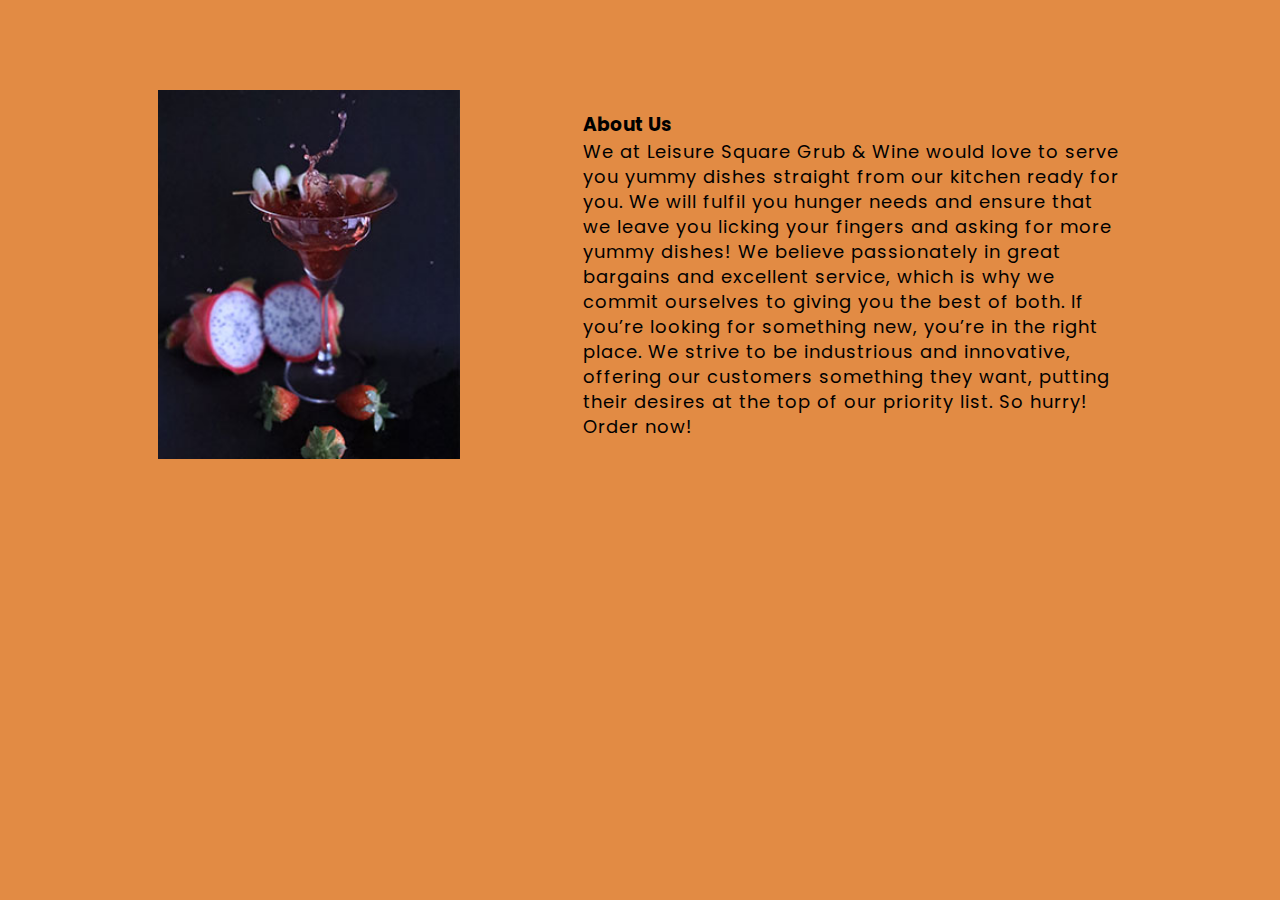
<file: about.html>
<!DOCTYPE html>
<!---Coding By CoderGirl!--->
<html lang="en">
<head>
  <meta charset="UTF-8">
  <meta name="viewport" content="width=device-width, initial-scale=1.0">
  <meta http-equiv="X-UA-Compatible" content="ie=edge">
  <!--<title> An About Us Page | CoderGirl </title>-->
  <!---Custom Css File!--->
  <link rel="stylesheet" href="about.css">
</head>
<body>
  <section class="about-us">
    <div class="about">
      <img src="images\3.jpg" class="pic">
      <div class="text">
        <h3>About Us</h3>
        
          <p>We at Leisure Square Grub & Wine would love to serve you yummy dishes straight from our kitchen ready for you. We will fulfil you hunger needs and ensure that we leave you licking your fingers and asking for more yummy dishes!

            We believe passionately in great bargains and excellent service, which is why we commit ourselves to giving you the best of both. If you’re looking for something new, you’re in the right place. We strive to be industrious and innovative, offering our customers something they want, putting their desires at the top of our priority list.  
            So hurry! Order now!</p>
        </div>
      </div>
    </div>
  </section>
</body>
</html>
</file>
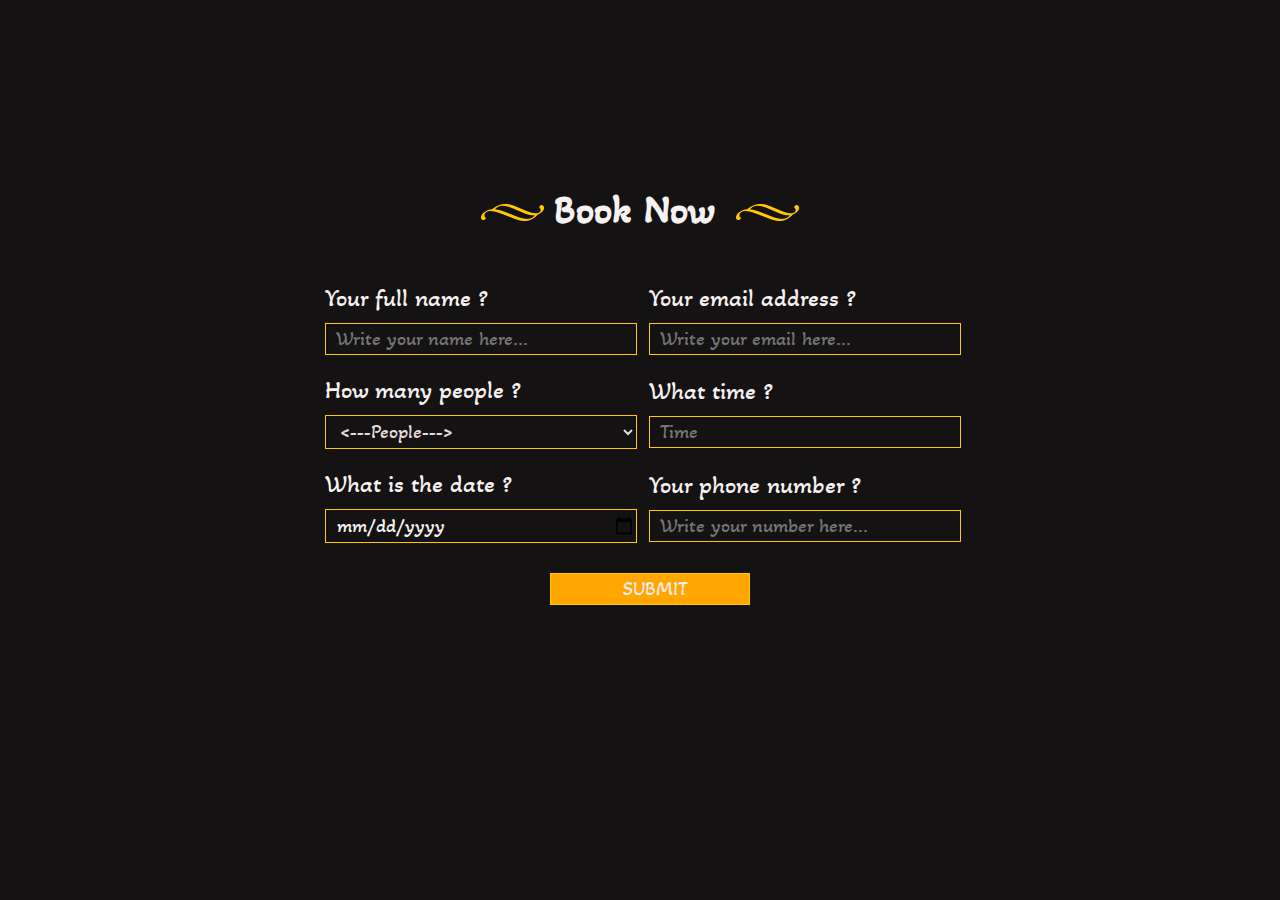
<file: booking.html>
<!DOCTYPE html>
<html lang="en">

<head>
    <meta charset="UTF-8">
    <meta http-equiv="X-UA-Compatible" content="IE=edge">
    <meta name="viewport" content="width=device-width, initial-scale=1.0">
    <link rel="stylesheet" href="booking.css">
    <title>Table Reservation</title>
</head>

<body class="main_bg">
    <div class="form">
        <div class="form-text">
            <h1><span><img src="images\artt.png" alt=""></span>Book Now <span><img src="images\artt.png" alt=""></span></h1>
        </div>
        <div class="main-form">
            <form action="index.php" method="get">
                <div>
                    <span>Your full name ?</span>
                    <input type="text" name="name" id="name" placeholder="Write your name here..." required>
                </div>
                <div>
                    <span>Your email address ?</span>
                    <input type="email" name="name" id="name" placeholder="Write your email here..." required> 
                </div>
                <div>
                    <!-- <---this is the select option--->
                    <span>How many people ?</span>
                    <select name="people" id="people" required>
                        <option value=""><---People---></option>
                        <option value="1">1 People</option>
                        <option value="2">2 People</option>
                        <option value="3">3 People</option>
                        <option value="4">4 People</option>
                    </select>
                    <!-- <---this is the select option--->
                </div>
                <div>
                    <span>What time ?</span>
                    <input type="text" name="time" id="time" placeholder="Time" required>
                </div>
                <div>
                    <span>What is the date ?</span>
                    <input type="date" name="date" id="date" placeholder="date" required>
                </div>
                <div>
                    <span>Your phone number ?</span>
                    <input type="number" name="number" id="number" placeholder="Write your number here..." required>
                </div>
                <div id="submit">
                    <input type="submit" value="SUBMIT" id="submit">
                </div>


            </form>
        </div>
    </div>
</body>

</html>
</file>
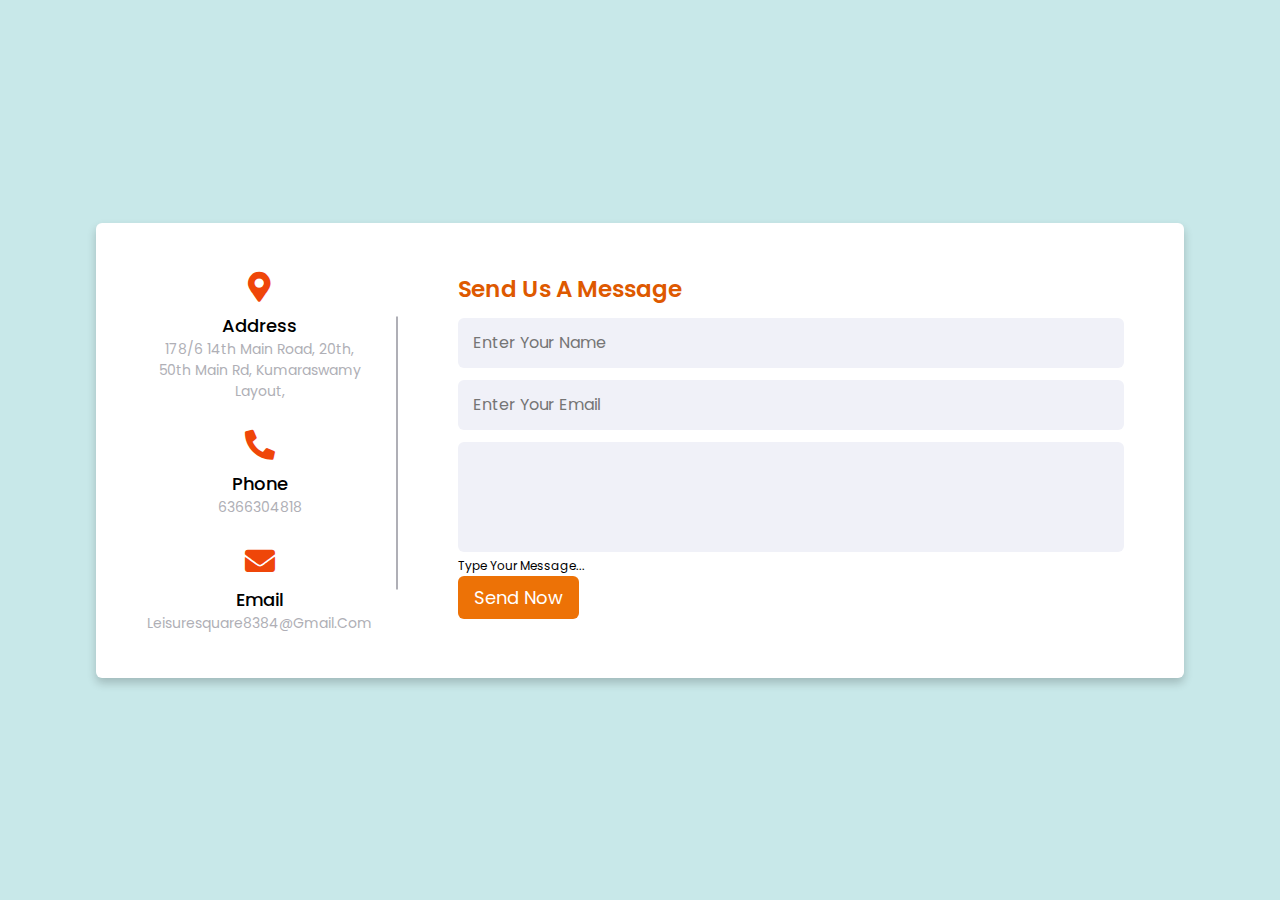
<file: contactus.html>
<!DOCTYPE html>
<html lang="en">
    <!DOCTYPE html>
    <html lang="en" dir="ltr">
      <head>
        <meta charset="UTF-8">
        <link rel="stylesheet" href="style.css">
        <link rel="stylesheet" href="styles.css">
        <!-- Fontawesome CDN Link -->
        <link rel="stylesheet" href="https://cdnjs.cloudflare.com/ajax/libs/font-awesome/5.15.2/css/all.min.css"/>
         <meta name="viewport" content="width=device-width, initial-scale=1.0">
         <title>Leisure Square Grub & Wine</title>
       </head>
    <body>
      <div class="container">
        <div class="content">
          <div class="left-side">
            <div class="address details">
              <i class="fas fa-map-marker-alt"></i>
              <div class="topic">Address</div>
              <div class="text-one">178/6 14th main road, 20th, 50th Main Rd, Kumaraswamy Layout,</div>
              <div class="text-two" Bengaluru, Karnataka 5600782></div>
            </div>
            <div class="phone details">
              <i class="fas fa-phone-alt"></i>
              <div class="topic">Phone</div>
              <div class="text-one">6366304818</div>
            </div>
            <div class="email details">
              <i class="fas fa-envelope"></i>
              <div class="topic">Email</div>
              <div class="text-one">leisuresquare8384@gmail.com</div>
            </div>
          </div>
          <div class="right-side">
            <div class="topic-text">Send us a message</div>
          <form action="#">
            <div class="input-box">
              <input type="text" placeholder="Enter your name">
            </div>
            <div class="input-box">
              <input type="text" placeholder="Enter your email">
            </div>
            <div class="input-box message-box">
                <textarea> </textarea> 
                <span>Type your message...</span>
            </div>
            <div class="button">
              <input type="button" value="Send Now" >
            </div>
          </form>
        </div>
        </div>
      </div>
    </body>
    </html>
</file>
<file: about.css>
@import url('https://fonts.googleapis.com/css2?family=Poppins:wght@200;300;400;500&display=swap');
*{
  margin: 0;
  padding: 0;
  box-sizing: border-box;
  font-family: 'Poppins', sans-serif;
}
.about-us{
  height: 100vh;
  width: 100%;
  padding: 90px 0;
  background: #e28b44;
}
.pic{
  height: auto;
  width:  302px;
}
.about{
  width: 1130px;
  max-width: 85%;
  margin: 0 auto;
  display: flex;
  align-items: center;
  justify-content: space-around;
}

.text{
  width: 540px;
}
.text h2{
  font-size: 90px;
  font-weight: 600;
  margin-bottom: 10px;

}
.text h5{
  font-size: 22px;
  font-weight: 500;
  margin-bottom: 20px;
}
span{
  color: #4070f4;
}
.text p{
  font-size: 18px;
  line-height: 25px;
  letter-spacing: 1px;
}
.data{
  margin-top: 30px;
}
.hire{
  font-size: 18px;
  background: #4070f4;
  color: #fff;
  text-decoration: none;
  border: none;
  padding: 8px 25px;
  border-radius: 6px;
  transition: 0.5s;
}
.hire:hover{
  background: #000;
  border: 1px solid #4070f4;
}
</file>
<file: booking.css>
@import url('https://fonts.googleapis.com/css2?family=Akaya+Telivigala&display=swap');

*{
    margin: 0;
    padding: 0;
}

.main_bg{
    background-color: #141212;
    max-width: 1280px;
    height: 800px;
    display: flex;
    justify-content: center;
    align-items: center;
    margin: 0 auto;
}
.form{
    width: 650px;
}

.form-text{
    text-align: center;
    margin: 0 0 40px 0;
}
.form-text h1 span img{
    margin: 0 10px;

}
.form-text h1{
    color: #f6f2f2;
    font-family: 'Akaya Telivigala', cursive;
    font-size: 40px;
    margin-bottom: 20px;
}
.form-text p{
    color: #f6f3f3;
    font-family: 'Akaya Telivigala', cursive;
    font-size: large;
}

.main-form div{
    margin: 10px 10px;
    width: 300px;
    display: inline-block;
}
.main-form div input {
    width: 100%;
    font-family: 'Akaya Telivigala', cursive;
    background: none;
    border: 1px solid #ffca00;;
    font-size: 20px;
    color: #f6f2f2;
    outline: none;
    padding: 3px 0 3px 10px;
    margin-top: 10px;
}
.main-form div select{
    width: 104%;
    font-family: 'Akaya Telivigala', cursive;
    background: none;
    border: 1px solid #ffca00;;
    font-size: 20px;
    color: #e4dada;
    outline: none;
    padding: 3px 0 3px 10px;
    margin-top: 10px;
}
.main-form div span{
    width: 100%;
    font-family: 'Akaya Telivigala', cursive;
    color: #f8f1f1;
    font-size: 25px;
}

#submit{
    width: 100%;
    text-align: center;
}
#submit input{
    font-family: 'Akaya Telivigala', cursive;
    width: 200px;
    background-color: rgb(255, 166, 0) !important;
    color: rgb(242, 236, 236) !important;
    transition: all .3s;
}
#submit input:hover{
    font-family: 'Akaya Telivigala', cursive;
    width: 200px;
    background-color: black !important;
    color: #141212 !important;
}
#submit input:active{
    font-size: 19px;
    background-color: rgb(4, 4, 4) !important;
    color: #de661c !important;
}


@media screen and (max-width:710px) {
    .main-form{
        text-align: center;
    }
}
</file>
<file: style.css>
@import url('https://fonts.googleapis.com/css2?family=Roboto:wght@300;400;500;700&display=swap');
:root{
    --btn-color:#e27800fd;
    --about-sec:#1d1d23;
}
*{
    padding: 0;
    margin: 0;
    box-sizing: border-box;
    outline: none;
    text-decoration: none;
    font-family: 'poppins', sans-serif;
    transition: 0.5s;
    text-transform: capitalize;
}
html{
    font-size: 75%;
    scroll-behavior: smooth;
}
.header{
    padding: 1rem 7%;
    position: fixed;
    left: 0;
    right: 0;
    display: flex;
    justify-content: space-between;
    align-items: center;
    z-index: 100;
    background: #18181f;
}
.logo img{
    width: 100px;
    height: 100px;
}
.navbar a{
    color: rgb(243, 240, 240);
    margin: 0.5rem;
    padding: 0.5rem;
    font-size: 1.5rem;
}
.navbar a:hover{
    color: var(--btn-color);
}
.icons div{
    color: white;
    font-size: 1.5rem;
    margin-right: 10px;
    display: none;
}
.icons div:hover{
    cursor: pointer;
}

.icons a{
    color: white;
    padding: 0.6rem 1.5rem;
    border: 1px solid rgba(255, 140, 0, 0.897);
    border-radius: 10px;
    font-size: 18px;
   transition: 0.5s;
   display: inline-block;
}

.contact-btn:hover{
    transform: scale(1.1);
    background: var(--btn-color);
    border: 1px solid rgb(12, 12, 12);
}

.navbar.active{
    clip-path: polygon(0 0, 100% 0, 100% 100%, 0% 100%);
}

/* design for home section */

.home{
    padding: 1rem 7%;
    background-color: #18181f;
    min-height: 100vh;
    height: 100%;
    background-position: center;
    background-size: cover;
    background-repeat: no-repeat;
}
.main-home{
    display: flex;
    justify-content: center;
    align-items: center;
    flex-wrap: wrap;
    gap: 15px;
    padding-top: 150px;
    padding-left: 4rem;
    padding-right: 4rem;
}
.home-inner-content{
    flex: 1 1 45rem;
}
.home-image{
    width: 100%;
    height: 100%;
    position: relative;
    
}
.home-image img{
    width: 100%;
    position: absolute;
    transform: translate(0%, -40%);
    animation: mymove 5s infinite ease-in-out;
}
@keyframes mymove {
    0%   {top: 0px;}
    50%   {top: 15px;}
    75%   {top: 10px;}
    100%   {top: 0px;}
  }
.home-text-content{
    padding: 0 8rem;
}
.home-text-content h1{
    font-size: 45px;
    color: #e57200;
}
.home-text-content p{
    color: white;
    font-size: 1.5rem;
    margin-top: 10px;
    margin-bottom: 15px;
    line-height: 25px;
}
.home-text-content a{
    color: white;
    padding: 0.6rem 1.5rem;
    border: 1px solid #e56f00(255, 0, 0);
    border-radius: 10px;
    font-size: 18px;
   transition: 0.5s;
   display: inline-block;
}
.home-text-content a:hover{
    transform: scale(1.1);
    background: var(--btn-color);
    border: 1px solid rgb(9, 9, 9);
}
.about{
    padding: 2rem 7%;
    background: var(--about-sec);
}
.main-about{
    display: flex;
    justify-content: center;
    align-items: center;
    flex-wrap: wrap;
    gap: 20px;
    
}
.about-content{
    flex: 1 1 45rem;
}
.about-inner-content{
    width: 100%;
    margin: 0 auto;
    padding-top: 3rem;
    padding-bottom: 3rem;
}
.about-content .about-inner-content img{
    width: 80%;
    margin-left: 100px;
}
.about-text-content{
    padding: 0 4rem;
}
.about-text-content h1{
    color: #e56300;
    font-size: 40px;
    margin-bottom: 15px;
}
.about-text-content p{
    color: white;
    font-size: 1.5rem;
    line-height: 35px;
}
.quality{
    padding: 4rem 7%;
    background-image: linear-gradient(60.34deg, white 52.45%, var(--btn-color) 52.45%);
}
.main-quality{
    display: flex;
    justify-content: center;
    align-items: center;
    flex-wrap: wrap;
    gap: 15px;
}
.main-inner-quality{
    flex: 1 1 45rem;
}
.quality-content{
    padding: 0 4rem;
}
.quality-content h1{
    color: var(--btn-color);
    font-size: 40px;
    margin-bottom: 15px;
}
.quality-content p{
    color: var(--about-sec);
    font-size: 1.5rem;
    line-height: 30px;
}

.qulity-image{
    width: 100%;
}
.qulity-image img{
    width: 100%;
    object-fit: cover;
}
.gallery{
    padding: 4rem 7%;
    background: var(--about-sec);
}
.gallery h1{
    font-size: 50px;
    text-align: center;
    padding-bottom: 3rem;
    color: var(--btn-color);
    letter-spacing: 1px;
}
.main-gallery{
    display: flex;
    justify-content: center;
    align-items: center;
    gap: 30px;
    flex-wrap: wrap;
  
}
.inner-gallery{
    flex: 1 1 300px;
    
}
.inner-gallery .gallery-image img{
    width: 100%;
}
.inner-gallery .gallery-image:hover img{
    transform: perspective(1000px) rotateX(-4.80deg) rotateY(-10.23deg) scale3d(1.05,1.05,1.05);
    clip-path: polygon(20% 0%, 80% 0%, 100% 20%, 100% 80%, 80% 100%, 20% 100%, 0% 80%, 0% 20%);
}
.enjoy-our-food{
    padding: 2rem 7%;
    background: url(images/enjoye.png);
    background-size: cover;
    background-position: center center;
    background-repeat: no-repeat;
    min-height: 100vh;
    display: flex;
    justify-content: center;
    align-items: center;
}
.food-main-content{
    width: 40%;
    border: 4px solid white;
    padding: 2rem;
}
.food-main-content h1{
    color: white;
    font-size: 35px;
    text-align: center;
    padding: 1rem 0;
}
.food-main-content p{
    color: white;
    font-size: 1.5rem;
    text-align: center;
    padding: 1rem 0;
    line-height: 30px;
}
.our-menu-food{
    padding: 2rem 7%;
    background-color: var(--about-sec);
}
.our-menu-food h1{
    color: var(--btn-color);
    font-size: 45px;
    text-align: center;
    padding: 0.5rem 0;
}
.main-menu-food{
    margin-top: 2rem;
    display: flex;
    justify-content: center;
    align-items: center;
    gap: 20px;
    flex-wrap: wrap;
}
.inner-menu-food{
    flex: 1 1 300px;
}
.menu-food-content{
    width:100%;

}
.menu-food-content img{
    width: 100%;
}

.menu-food-text{
    padding: 2rem 2rem;
}
.menu-food-text h2{
    color: var(--btn-color);
    font-size: 30px;
}
.menu-food-text p{
    color:white;
    font-size:18px;
    margin: 2rem 0;
}
.menu-food-text p span{
    color: #e58f00;
    padding: 0.5rem 1.5rem;
    transition: 0.3s;
    cursor: pointer;
}
.menu-food-text p:hover span{
    border: 1px solid white;
    background: var(--btn-color);
    color: white;
    transform: scale(1.1);
}
.before{
    background-color: #1d1d23;
    padding: 2rem 0;
}
.before{
    width: 100%;
}
.before img{

    width: 100%;
    object-fit: cover;
}

.footer{
    background: #1d1d23;
    padding: 6rem 10rem;
    display: flex;
    justify-content: center;
    align-items: center;
    flex-direction: column;
}

.main-footer{
    width: 100%;
    margin: 0 auto;
    text-align: center;
}
.main-footer img{
    width: 100px;
}
.footer-navbar{
    margin-top: 15px;
}
.footer-navbar a{
    color: #e58f00;
    font-size: 18px;
    margin: 1rem;
    padding: 1rem;
}



























@media (max-width:767px) {
    .header{
        padding: 3rem;
    }
    .icons div{
        display: initial;
    }
    .navbar{
        position: absolute;
        width: 100%;
        height: 100vh;
        left: 0;
        top: 100%;
        background-color: var(--btn-color);
        clip-path: polygon(0 0, 100% 0, 100% 0, 0 0);


    }
    .navbar a{
        display: block;
        text-align: center;
        margin: 1rem;
        padding: 1rem;
    }

    /* home css desing */

    .home-text-content{
        padding: 0 2rem;
    }
    .main-home{
        padding: 2rem 0;
    }
    .home{
        padding-top: 100px;
        
    }
    .home-image img{
        transform: translate(0%, 0%);
    }
    .home-text-content{
        margin-top: 300px;
    }
    .about-content .about-inner-content img{
        width: 100%;
        margin: 0;
        padding: 1rem;
    }
    .quality-content{
        padding: 1rem 2rem;
    }
    .quality-content h1{
        color: var(--about-sec)
    }
    .food-main-content{
        width: 100%;
        border: 4px solid white;
        padding: 1rem;
    }

    .footer-navbar a{
        display: block;
       
    }

}
</file>
<file: styles.css>
/* Google Font CDN Link */
@import url('https://fonts.googleapis.com/css2?family=Poppins:wght@200;300;400;500;600;700&display=swap');
*{
  margin: 0;
  padding: 0;
  box-sizing: border-box;
  font-family: "Poppins" , sans-serif;
}
body{
  min-height: 100vh;
  width: 100%;
  background: #c8e8e9;
  display: flex;
  align-items: center;
  justify-content: center;
}
.container{
  width: 85%;
  background: #fff;
  border-radius: 6px;
  padding: 20px 60px 30px 40px;
  box-shadow: 0 5px 10px rgba(0, 0, 0, 0.2);
}
.container .content{
  display: flex;
  align-items: center;
  justify-content: space-between;
}
.container .content .left-side{
  width: 25%;
  height: 100%;
  display: flex;
  flex-direction: column;
  align-items: center;
  justify-content: center;
  margin-top: 15px;
  position: relative;
}
.content .left-side::before{
  content: '';
  position: absolute;
  height: 70%;
  width: 2px;
  right: -15px;
  top: 50%;
  transform: translateY(-50%);
  background: #afafb6;
}
.content .left-side .details{
  margin: 14px;
  text-align: center;
}
.content .left-side .details i{
  font-size: 30px;
  color: #ef4609;
  margin-bottom: 10px;
}
.content .left-side .details .topic{
  font-size: 18px;
  font-weight: 500;
}
.content .left-side .details .text-one,
.content .left-side .details .text-two{
  font-size: 14px;
  color: #afafb6;
}
.container .content .right-side{
  width: 75%;
  margin-left: 75px;
}
.content .right-side .topic-text{
  font-size: 23px;
  font-weight: 600;
  color: #de5900;
}
.right-side .input-box{
  height: 50px;
  width: 100%;
  margin: 12px 0;
}
.right-side .input-box input,
.right-side .input-box textarea{
  height: 100%;
  width: 100%;
  border: none;
  outline: none;
  font-size: 16px;
  background: #F0F1F8;
  border-radius: 6px;
  padding: 0 15px;
  resize: none;
}
.right-side .message-box{
  min-height: 110px;
}
.right-side .input-box textarea{
  padding-top: 6px;
}
.right-side .button{
  display: inline-block;
  margin-top: 12px;
}
.right-side .button input[type="button"]{
  color: #fff;
  font-size: 18px;
  outline: none;
  border: none;
  padding: 8px 16px;
  border-radius: 6px;
  background: #ed7206;
  cursor: pointer;
  transition: all 0.3s ease;
}
.button input[type="button"]:hover{
  background: #150a03;
}
@media (max-width: 950px) {
  .container{
    width: 90%;
    padding: 30px 40px 40px 35px ;
  }
  .container .content .right-side{
   width: 75%;
   margin-left: 55px;
}
}
@media (max-width: 820px) {
  .container{
    margin: 40px 0;
    height: 100%;
  }
  .container .content{
    flex-direction: column-reverse;
  }
 .container .content .left-side{
   width: 100%;
   flex-direction: row;
   margin-top: 40px;
   justify-content: center;
   flex-wrap: wrap;
 }
 .container .content .left-side::before{
   display: none;
 }
 .container .content .right-side{
   width: 100%;
   margin-left: 0;
 }
}
</file>
